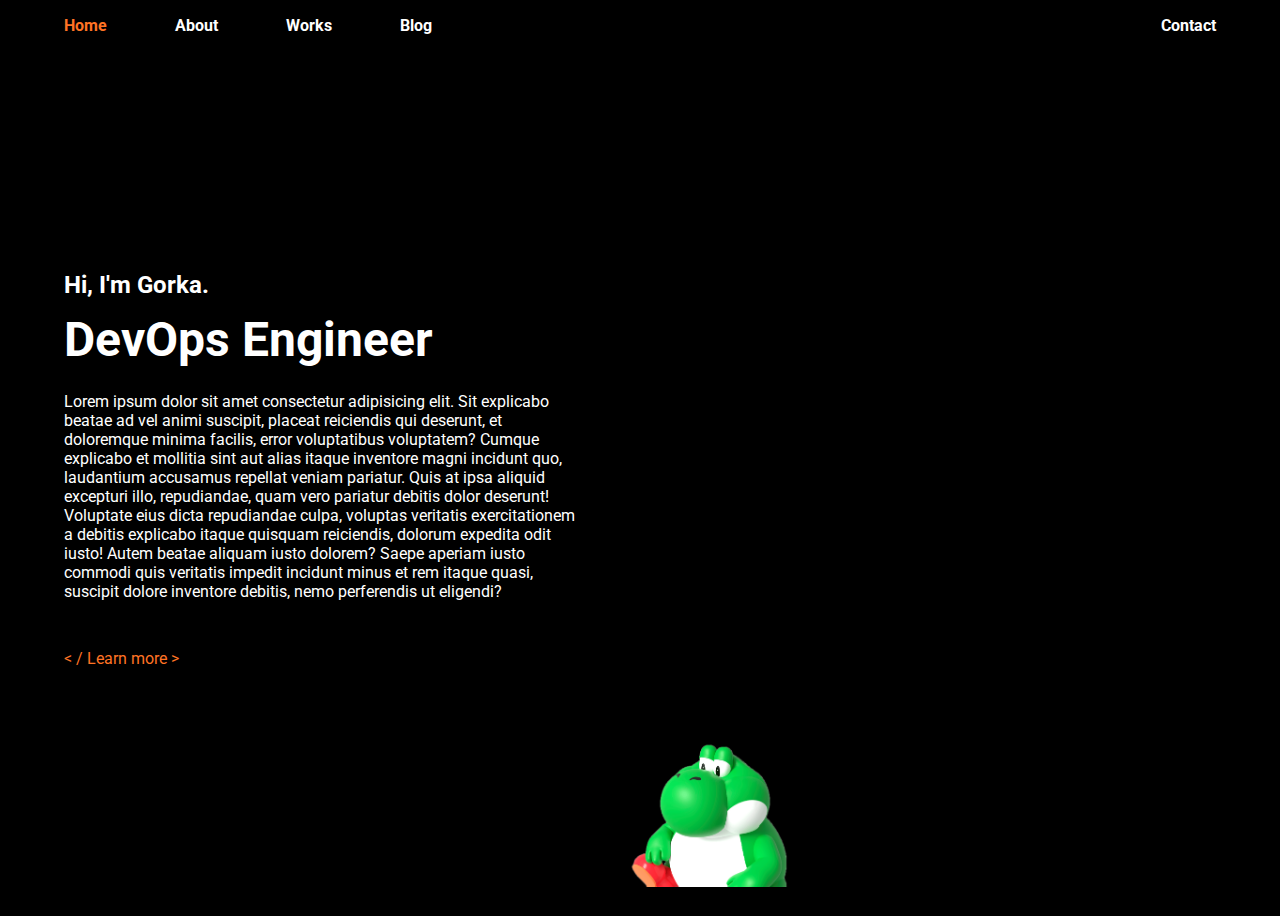
<file: index.html>
<!DOCTYPE html>
<html lang="en">
<head>
    <meta charset="UTF-8">
    <meta http-equiv="X-UA-Compatible" content="IE=edge">
    <meta name="viewport" content="width=device-width, initial-scale=1.0">
    <link rel="preconnect" href="https://fonts.googleapis.com">
    <link rel="preconnect" href="https://fonts.gstatic.com" crossorigin>
    <link href="https://fonts.googleapis.com/css2?family=Roboto:wght@100&display=swap" rel="stylesheet">   
    <link rel="stylesheet" href="css/style.css">
    <title>Gorka Lertxundi</title>
</head>
<body>
    <nav>
        <div class="left-menu">
            <a href="">Home</a>
            <a href="">About</a>
            <a href="">Works</a>
            <a href="">Blog</a>
        </div>
        <div class="right-menu">
            <a href="">Contact</a>
        </div>
    </nav>
    <section>
        <div class="description">
            <h2>Hi, I'm Gorka.</h2>
            <h1>DevOps Engineer</h1>
            <p>Lorem ipsum dolor sit amet consectetur adipisicing elit. Sit explicabo 
                beatae ad vel animi suscipit, placeat reiciendis qui deserunt, et 
                doloremque minima facilis, error voluptatibus voluptatem? Cumque explicabo 
                et mollitia sint aut alias itaque inventore magni incidunt quo, laudantium 
                accusamus repellat veniam pariatur. Quis at ipsa aliquid excepturi illo, 
                repudiandae, quam vero pariatur debitis dolor deserunt! Voluptate eius dicta 
                repudiandae culpa, voluptas veritatis exercitationem a debitis explicabo itaque 
                quisquam reiciendis, dolorum expedita odit iusto! Autem beatae aliquam iusto 
                dolorem? Saepe aperiam iusto commodi quis veritatis impedit incidunt minus et 
                rem itaque quasi, suscipit dolore inventore debitis, nemo perferendis ut eligendi?</p>
            <a href="">&lt / Learn more &gt</a>
        </div>
        <div class="description-logo">
            <img src="img/fat-yoshi-t.png" alt="profile-pic">
        </div>
    </section>
    
    
</body>
</html>
</file>
<file: css/style.css>
:root {
    --orange: #FF7324;
}

* {
    margin: 0;
    padding: 0;
}

html {
    height: 100vh;
}

body {
    background-color: black;
    color: white;
    font-family: 'Roboto', sans-serif;
    height: 100vh;
}

nav {
    display: flex;
    justify-content: space-between;
    margin-top: 1em;
    margin-bottom: 1em;
    margin-left: 4em;
    margin-right: 4em;
    font-weight: bold;
}

nav a {
    text-decoration: none;
    color: white;
}

div.left-menu>a {
    margin-right: 4em;
}

div.left-menu>a:first-child {
    color: var(--orange);
}

section {
    display: flex;
    height: calc(100% - 4em);
}

div.description {
    /* margin-bottom: 2em; */
    margin-left: 4em;
    margin-right: 2em;
    display: flex;
    /* height: 100%; */
    /* margin-top: 50%;
    margin-bottom: 50%; */
    width: 40vw;
    flex-direction: column;
    justify-content: center;
}

div.description h1 {
    font-size: 3em;
    margin-bottom: 0.5em;
}

div.description h2 {
    font-size: 1.5em;
    margin-bottom: 0.5em;
}

div.description p {
    font-size: 1em;
    margin-bottom: 3em;
}

div.description a {
    color: var(--orange);
    text-decoration: none;
}

div.description-logo {
    /* position: sticky;
    float: right;
    bottom: 10px;
    right: 10px; */
    display: flex;
    justify-content: flex-end;
    align-items: flex-end;
}

div.description-logo>img {
    width: 200px;
}
</file>
